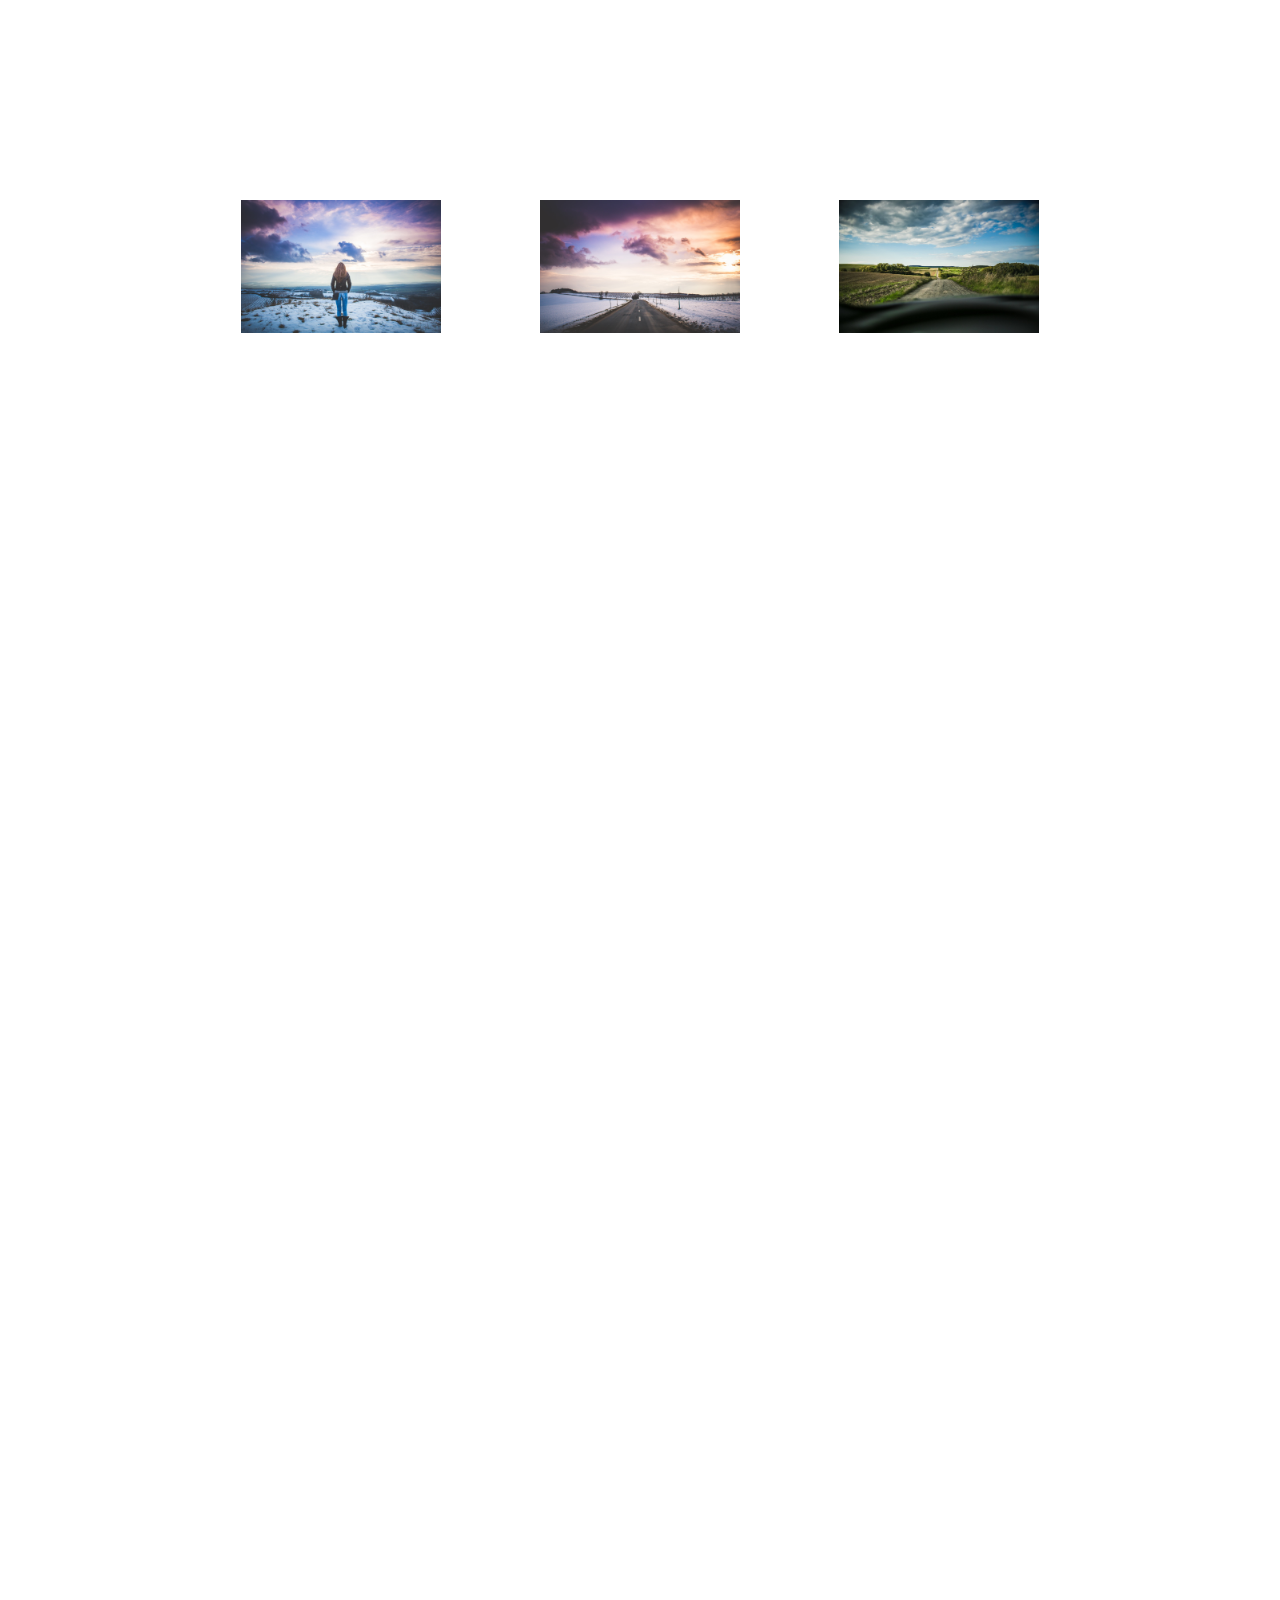
<file: index.html>
<!DOCTYPE html>
<html lang="en">
<head>
  <meta charset="UTF-8">
  <meta name="viewport" content="width=device-width, initial-scale=1.0">
  <meta http-equiv="X-UA-Compatible" content="ie=edge">
  <title>Document</title>
  <link rel="stylesheet" href="./assets/css/reset.css">
  <link rel="stylesheet" href="./assets/css/style.css">
</head>
<body>
  <div class="container">
    <div class="images">
      <img class="picture" src="./assets/images/bg1.jpg">
      <img class="picture" src="./assets/images/bg2.jpg">
      <img class="picture" src="./assets/images/bg3.jpg">
    </div>
  </div>

  <!-- <div id="over">
    <div class="img-box">
      <span class="close">&times;</span>
      <img class="lightbox" src="./assets/images/bg1.jpg" width="500px">
    </div>
  </div> -->

  <script src="https://ajax.googleapis.com/ajax/libs/jquery/3.4.1/jquery.min.js"></script>
  <script src="./assets/js/app.js"></script>
</body>
</html>
</file>
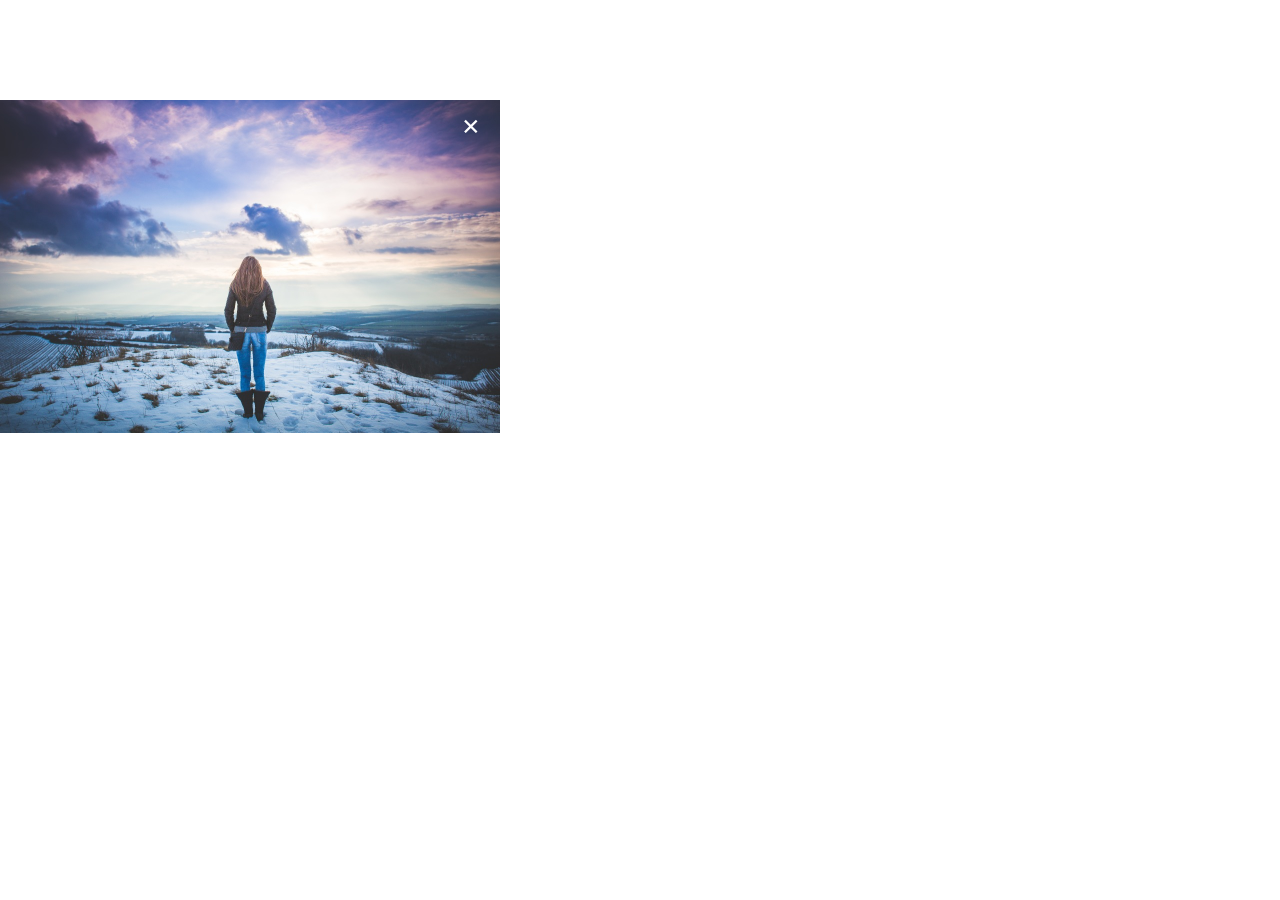
<file: lightbox.html>
<!DOCTYPE html>
<html lang="en">
<head>
  <meta charset="UTF-8">
  <meta name="viewport" content="width=device-width, initial-scale=1.0">
  <meta http-equiv="X-UA-Compatible" content="ie=edge">
  <title>Document</title>
  <link rel="stylesheet" href="./assets/css/reset.css">
  <link rel="stylesheet" href="./assets/css/style.css">
</head>
<body>
    <div class="img-box">
      <span class="close">&times;</span>
      <img class="lightbox" src="./assets/images/bg1.jpg">
    </div>
  <script src="https://ajax.googleapis.com/ajax/libs/jquery/3.4.1/jquery.min.js"></script>
  <script src="./assets/js/app.js"></script>
</body>
</html>
</file>
<file: assets/css/style.css>
.container {
  height: 300vh;
}

.images {
  width: 70%;
  margin: 200px auto;
  display: flex;
  align-items: flex-start;
  justify-content: space-around;
}

.picture {
  width: 200px;
  cursor: pointer;
}

#over {
  position: fixed;
  top: 0;
  width: 100%;
  height: 100vh;
  background-color: rgba(0, 0, 0, 0.8);
  text-align:center;
}

.img-box {
  position: relative;
  margin-top: 100px;
  display:inline-block;
}

.close {
  position:absolute;
  right:20px;
  top:10px;
  font-size:2em;
  font-weight:bold;
  color:#fff;
  cursor:pointer;
}

.lightbox {
  width: 500px;
}
</file>
